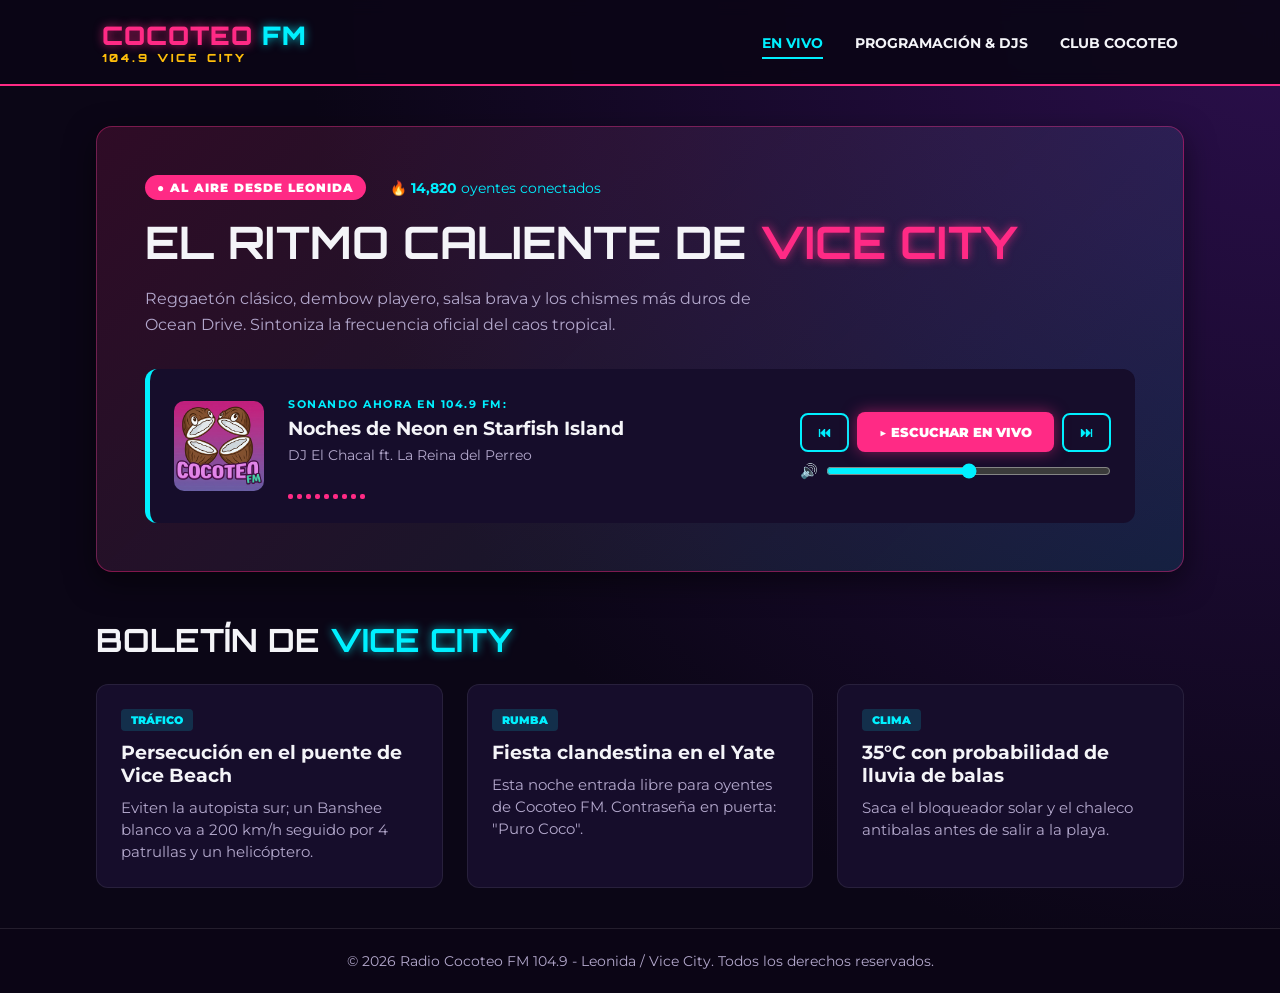
<file: index.html>
<!DOCTYPE html>
<html lang="es">
<head>
    <meta charset="UTF-8">
    <meta name="viewport" content="width=device-width, initial-scale=1.0">
    <title>Radio Cocoteo FM | Vice City 104.9</title>
    <link rel="stylesheet" href="styles.css">
    <link href="https://fonts.googleapis.com/css2?family=Montserrat:wght@400;700;900&family=Orbitron:wght@700;900&display=swap" rel="stylesheet">
</head>
<body>
    <header class="navbar">
        <div class="logo">
            <span class="neon-pink">COCOTEO</span> <span class="neon-cyan">FM</span>
            <small>104.9 VICE CITY</small>
        </div>
        <nav>
            <ul class="nav-links">
                <li><a href="index.html" class="active">En Vivo</a></li>
                <li><a href="programacion.html">Programación & DJs</a></li>
                <li><a href="club.html">Club Cocoteo</a></li>
            </ul>
        </nav>
    </header>

    <main class="container">
        <section class="hero fade-in">
            <div class="hero-content">
                <div class="hero-top-bar">
                    <span class="badge-live">● AL AIRE DESDE LEONIDA</span>
                    <span class="listeners-count">🔥 <strong id="listeners-num">14,820</strong> oyentes conectados</span>
                </div>
                <h1>EL RITMO CALIENTE DE <span class="neon-pink">VICE CITY</span></h1>
                <p>Reggaetón clásico, dembow playero, salsa brava y los chismes más duros de Ocean Drive. Sintoniza la frecuencia oficial del caos tropical.</p>
                
                <!-- Reproductor Interactivo Mejorado -->
                <div class="radio-player">
                    <div class="album-art" id="album-art">
                        <img src="img/portada-radio.jpg" alt="Portada Cocoteo FM" onerror="this.style.display='none'">
                        <div class="vinyl-placeholder"></div>
                    </div>
                    <div class="track-info">
                        <span class="label-playing">SONANDO AHORA EN 104.9 FM:</span>
                        <h3 id="song-title">Noches de Neon en Starfish Island</h3>
                        <p id="song-artist">DJ El Chacal ft. La Reina del Perreo</p>
                        
                        <div class="equalizer" id="equalizer">
                            <span></span><span></span><span></span><span></span><span></span><span></span><span></span><span></span><span></span>
                        </div>
                    </div>
                    <div class="player-controls">
                        <div class="buttons-row">
                            <button id="prev-song-btn" class="btn-outline" title="Track anterior">⏮</button>
                            <button id="play-btn" class="btn-neon">▶ ESCUCHAR EN VIVO</button>
                            <button id="next-song-btn" class="btn-outline" title="Siguiente track">⏭</button>
                        </div>
                        <div class="volume-control">
                            <span>🔊</span>
                            <input type="range" id="volume-slider" min="0" max="1" step="0.05" value="0.5" aria-label="Volumen">
                        </div>
                    </div>
                </div>
            </div>
        </section>

        <!-- Noticias Flash de Vice City -->
        <section class="news-section fade-in">
            <h2 class="section-title">BOLETÍN DE <span class="neon-cyan">VICE CITY</span></h2>
            <div class="cards-grid">
                <article class="card">
                    <span class="tag">TRÁFICO</span>
                    <h3>Persecución en el puente de Vice Beach</h3>
                    <p>Eviten la autopista sur; un Banshee blanco va a 200 km/h seguido por 4 patrullas y un helicóptero.</p>
                </article>
                <article class="card">
                    <span class="tag">RUMBA</span>
                    <h3>Fiesta clandestina en el Yate</h3>
                    <p>Esta noche entrada libre para oyentes de Cocoteo FM. Contraseña en puerta: "Puro Coco".</p>
                </article>
                <article class="card">
                    <span class="tag">CLIMA</span>
                    <h3>35°C con probabilidad de lluvia de balas</h3>
                    <p>Saca el bloqueador solar y el chaleco antibalas antes de salir a la playa.</p>
                </article>
            </div>
        </section>
    </main>

    <footer>
        <p>© 2026 Radio Cocoteo FM 104.9 - Leonida / Vice City. Todos los derechos reservados.</p>
    </footer>

    <script src="script.js"></script>
</body>
</html>
</file>
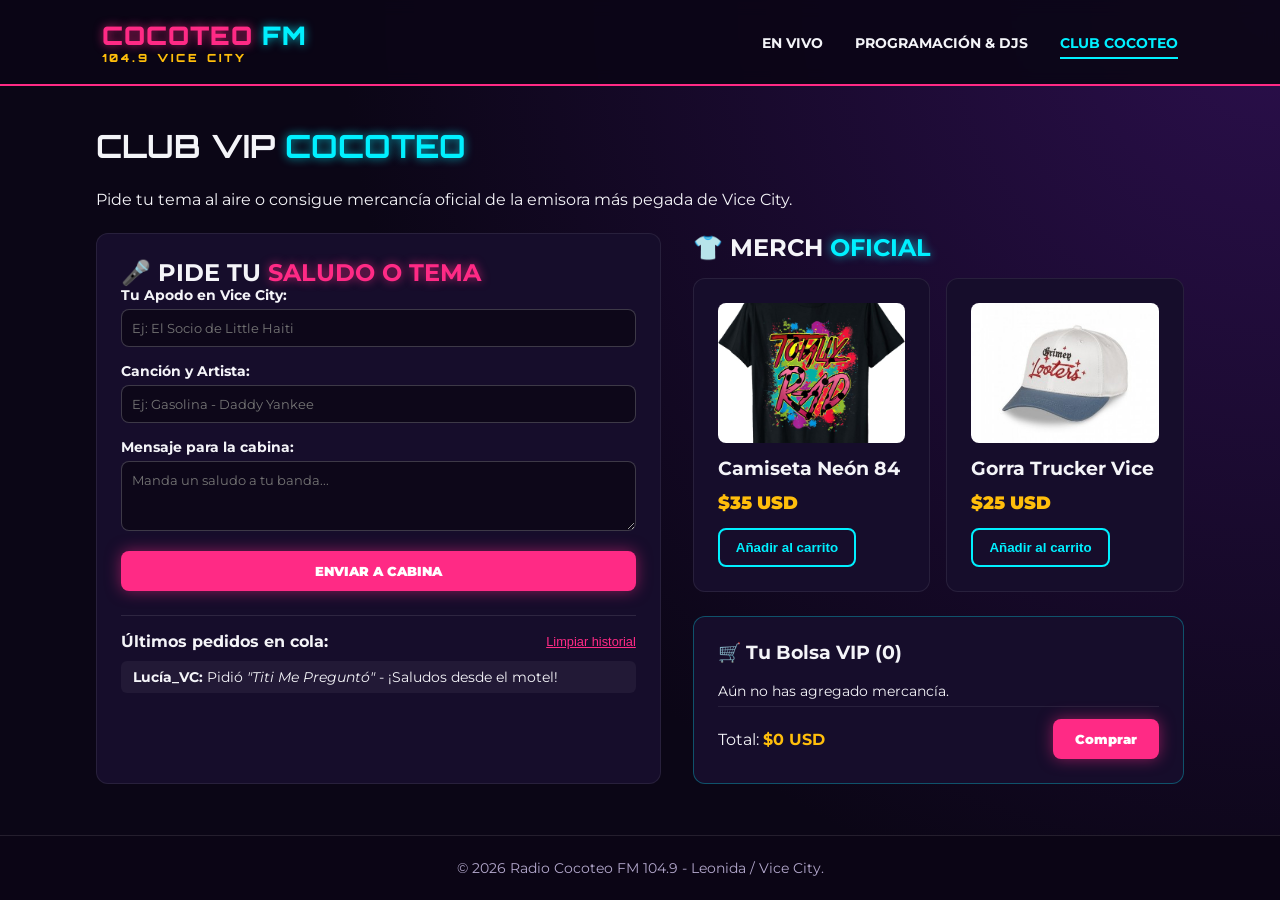
<file: club.html>
<!DOCTYPE html>
<html lang="es">
<head>
    <meta charset="UTF-8">
    <meta name="viewport" content="width=device-width, initial-scale=1.0">
    <title>Club Cocoteo | Radio Cocoteo FM</title>
    <link rel="stylesheet" href="styles.css">
    <link href="https://fonts.googleapis.com/css2?family=Montserrat:wght@400;700;900&family=Orbitron:wght@700;900&display=swap" rel="stylesheet">
</head>
<body>
    <header class="navbar">
        <div class="logo">
            <span class="neon-pink">COCOTEO</span> <span class="neon-cyan">FM</span>
            <small>104.9 VICE CITY</small>
        </div>
        <nav>
            <ul class="nav-links">
                <li><a href="index.html">En Vivo</a></li>
                <li><a href="programacion.html">Programación & DJs</a></li>
                <li><a href="club.html" class="active">Club Cocoteo</a></li>
            </ul>
        </nav>
    </header>

    <main class="container">
        <section class="page-header fade-in">
            <h1>CLUB VIP <span class="neon-cyan">COCOTEO</span></h1>
            <p>Pide tu tema al aire o consigue mercancía oficial de la emisora más pegada de Vice City.</p>
        </section>

        <div class="two-columns fade-in">
            <!-- Formulario interactivo para pedir canciones -->
            <section class="card form-section">
                <h2>🎤 PIDE TU <span class="neon-pink">SALUDO O TEMA</span></h2>
                <form id="request-form">
                    <div class="form-group">
                        <label for="listener-name">Tu Apodo en Vice City:</label>
                        <input type="text" id="listener-name" placeholder="Ej: El Socio de Little Haiti" required>
                    </div>
                    <div class="form-group">
                        <label for="song-request">Canción y Artista:</label>
                        <input type="text" id="song-request" placeholder="Ej: Gasolina - Daddy Yankee" required>
                    </div>
                    <div class="form-group">
                        <label for="shoutout">Mensaje para la cabina:</label>
                        <textarea id="shoutout" rows="3" placeholder="Manda un saludo a tu banda..."></textarea>
                    </div>
                    <button type="submit" class="btn-neon full-width">ENVIAR A CABINA</button>
                </form>

                <div class="requests-feed">
                    <div class="feed-header">
                        <h4>Últimos pedidos en cola:</h4>
                        <button id="clear-requests-btn" class="btn-link">Limpiar historial</button>
                    </div>
                    <ul id="requests-list">
                        <li><strong>Lucía_VC:</strong> Pidió <em>"Titi Me Preguntó"</em> - ¡Saludos desde el motel!</li>
                    </ul>
                </div>
            </section>

            <!-- Tienda Merch con Carrito -->
            <section class="merch-section">
                <h2>👕 MERCH <span class="neon-cyan">OFICIAL</span></h2>
                <div class="merch-grid">
                    <div class="card merch-card">
                        <img src="img/camiseta.jpg" alt="Camiseta Cocoteo" onerror="this.style.display='none'">
                        <h3>Camiseta Neón 84</h3>
                        <p class="price">$35 USD</p>
                        <button class="btn-outline buy-btn" data-item="Camiseta Neón 84" data-price="35">Añadir al carrito</button>
                    </div>
                    <div class="card merch-card">
                        <img src="img/gorra.jpg" alt="Gorra Cocoteo" onerror="this.style.display='none'">
                        <h3>Gorra Trucker Vice</h3>
                        <p class="price">$25 USD</p>
                        <button class="btn-outline buy-btn" data-item="Gorra Trucker Vice" data-price="25">Añadir al carrito</button>
                    </div>
                </div>

                <!-- Resumen del Carrito VIP -->
                <div class="card cart-summary">
                    <h3>🛒 Tu Bolsa VIP (<span id="cart-count">0</span>)</h3>
                    <ul id="cart-items-list" class="cart-list">
                        <li class="empty-cart">Aún no has agregado mercancía.</li>
                    </ul>
                    <div class="cart-footer">
                        <span>Total: <strong class="neon-yellow">$<span id="cart-total">0</span> USD</strong></span>
                        <button id="checkout-btn" class="btn-neon">Comprar</button>
                    </div>
                </div>
                <div id="cart-notification" class="cart-toast hidden"></div>
            </section>
        </div>
    </main>

    <footer>
        <p>© 2026 Radio Cocoteo FM 104.9 - Leonida / Vice City.</p>
    </footer>

    <script src="script.js"></script>
</body>
</html>
</file>
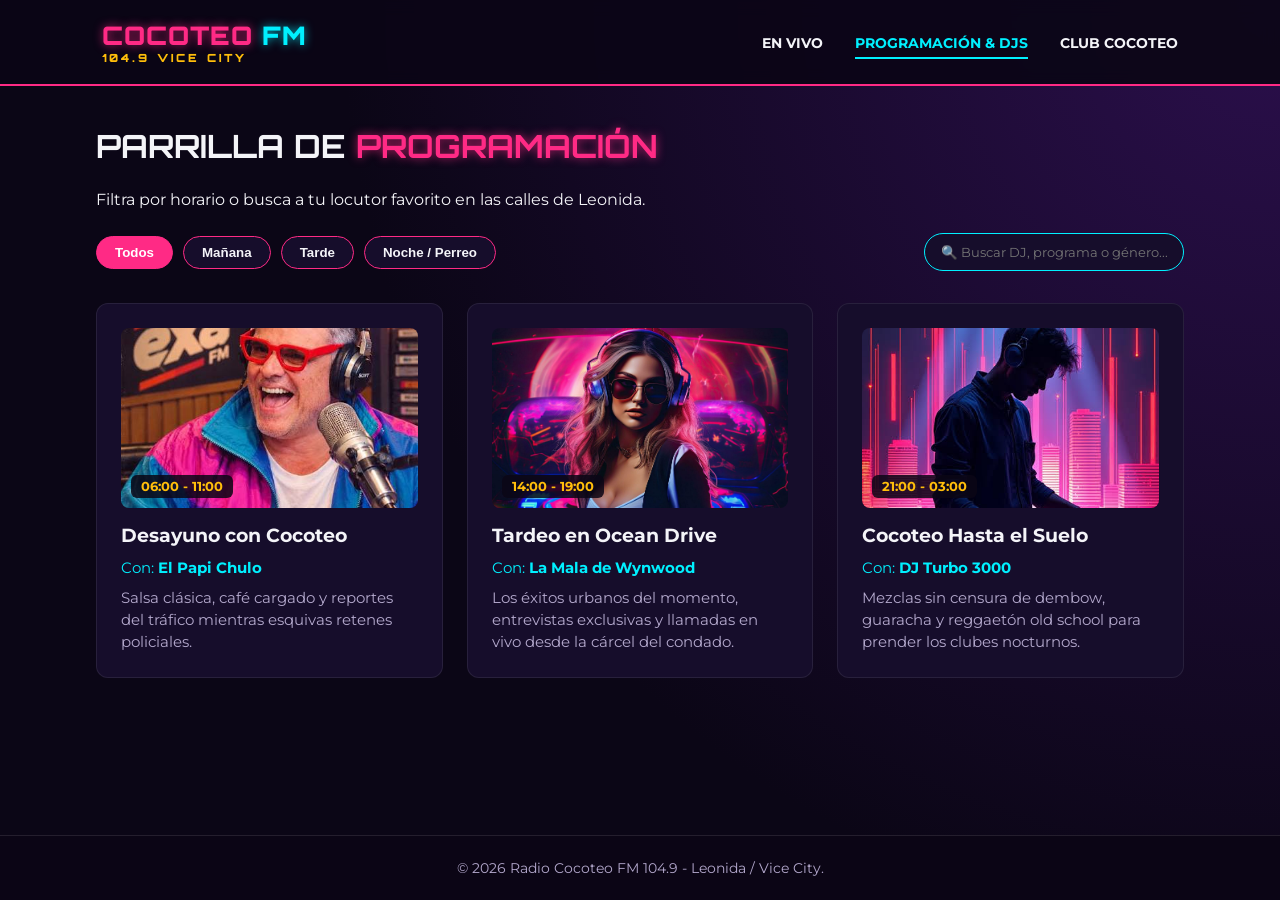
<file: programacion.html>
<!DOCTYPE html>
<html lang="es">
<head>
    <meta charset="UTF-8">
    <meta name="viewport" content="width=device-width, initial-scale=1.0">
    <title>Programación | Radio Cocoteo FM</title>
    <link rel="stylesheet" href="styles.css">
    <link href="https://fonts.googleapis.com/css2?family=Montserrat:wght@400;700;900&family=Orbitron:wght@700;900&display=swap" rel="stylesheet">
</head>
<body>
    <header class="navbar">
        <div class="logo">
            <span class="neon-pink">COCOTEO</span> <span class="neon-cyan">FM</span>
            <small>104.9 VICE CITY</small>
        </div>
        <nav>
            <ul class="nav-links">
                <li><a href="index.html">En Vivo</a></li>
                <li><a href="programacion.html" class="active">Programación & DJs</a></li>
                <li><a href="club.html">Club Cocoteo</a></li>
            </ul>
        </nav>
    </header>

    <main class="container">
        <section class="page-header fade-in">
            <h1>PARRILLA DE <span class="neon-pink">PROGRAMACIÓN</span></h1>
            <p>Filtra por horario o busca a tu locutor favorito en las calles de Leonida.</p>
            
            <div class="controls-bar">
                <div class="filter-buttons">
                    <button class="filter-btn active" data-filter="all">Todos</button>
                    <button class="filter-btn" data-filter="manana">Mañana</button>
                    <button class="filter-btn" data-filter="tarde">Tarde</button>
                    <button class="filter-btn" data-filter="noche">Noche / Perreo</button>
                </div>
                <input type="text" id="dj-search" class="search-input" placeholder="🔍 Buscar DJ, programa o género...">
            </div>
        </section>

        <section class="schedule-grid fade-in" id="schedule-container">
            <div class="card dj-card" data-category="manana">
                <div class="dj-img-box">
                    <img src="img/dj1.jpg" alt="El Papi Chulo" onerror="this.style.display='none'">
                    <span class="time-badge">06:00 - 11:00</span>
                </div>
                <h3>Desayuno con Cocoteo</h3>
                <p class="dj-name">Con: <strong>El Papi Chulo</strong></p>
                <p>Salsa clásica, café cargado y reportes del tráfico mientras esquivas retenes policiales.</p>
            </div>

            <div class="card dj-card" data-category="tarde">
                <div class="dj-img-box">
                    <img src="img/dj2.jpg" alt="La Mala de Wynwood" onerror="this.style.display='none'">
                    <span class="time-badge">14:00 - 19:00</span>
                </div>
                <h3>Tardeo en Ocean Drive</h3>
                <p class="dj-name">Con: <strong>La Mala de Wynwood</strong></p>
                <p>Los éxitos urbanos del momento, entrevistas exclusivas y llamadas en vivo desde la cárcel del condado.</p>
            </div>

            <div class="card dj-card" data-category="noche">
                <div class="dj-img-box">
                    <img src="img/dj3.jpg" alt="DJ Turbo 3000" onerror="this.style.display='none'">
                    <span class="time-badge">21:00 - 03:00</span>
                </div>
                <h3>Cocoteo Hasta el Suelo</h3>
                <p class="dj-name">Con: <strong>DJ Turbo 3000</strong></p>
                <p>Mezclas sin censura de dembow, guaracha y reggaetón old school para prender los clubes nocturnos.</p>
            </div>
        </section>
    </main>

    <footer>
        <p>© 2026 Radio Cocoteo FM 104.9 - Leonida / Vice City.</p>
    </footer>

    <script src="script.js"></script>
</body>
</html>
</file>
<file: styles.css>
:root {
    --bg-dark: #0b0616;
    --bg-card: #160d2b;
    --neon-pink: #ff2a85;
    --neon-cyan: #00f0ff;
    --neon-yellow: #ffbe0b;
    --text-main: #f4f4f8;
    --text-muted: #b3a8cc;
}

* {
    margin: 0;
    padding: 0;
    box-sizing: border-box;
}

body {
    font-family: 'Montserrat', sans-serif;
    background: radial-gradient(circle at top right, #2b0f4c, var(--bg-dark) 60%);
    color: var(--text-main);
    min-height: 100vh;
    display: flex;
    flex-direction: column;
}

/* Navegación */
.navbar {
    display: flex;
    justify-content: space-between;
    align-items: center;
    padding: 1.2rem 8%;
    background: rgba(11, 6, 22, 0.92);
    border-bottom: 2px solid var(--neon-pink);
    position: sticky;
    top: 0;
    z-index: 100;
    backdrop-filter: blur(8px);
}

.logo {
    font-family: 'Orbitron', sans-serif;
    font-size: 1.6rem;
    font-weight: 900;
    letter-spacing: 1px;
}

.logo small {
    display: block;
    font-size: 0.7rem;
    color: var(--neon-yellow);
    letter-spacing: 3px;
}

.neon-pink {
    color: var(--neon-pink);
    text-shadow: 0 0 10px rgba(255, 42, 133, 0.7);
}

.neon-cyan {
    color: var(--neon-cyan);
    text-shadow: 0 0 10px rgba(0, 240, 255, 0.7);
}

.neon-yellow {
    color: var(--neon-yellow);
}

.nav-links {
    list-style: none;
    display: flex;
    gap: 2rem;
}

.nav-links a {
    text-decoration: none;
    color: var(--text-main);
    font-weight: 700;
    text-transform: uppercase;
    font-size: 0.9rem;
    transition: 0.3s;
    padding-bottom: 5px;
}

.nav-links a:hover, .nav-links a.active {
    color: var(--neon-cyan);
    border-bottom: 2px solid var(--neon-cyan);
}

/* Contenedor Principal */
.container {
    width: 85%;
    max-width: 1200px;
    margin: 2.5rem auto;
    flex: 1;
}

/* Hero & Reproductor */
.hero {
    background: linear-gradient(135deg, rgba(255, 42, 133, 0.15), rgba(0, 240, 255, 0.1));
    border: 1px solid rgba(255, 42, 133, 0.4);
    border-radius: 16px;
    padding: 3rem;
    margin-bottom: 3rem;
    box-shadow: 0 10px 30px rgba(0, 0, 0, 0.5);
}

.hero-top-bar {
    display: flex;
    align-items: center;
    gap: 1.5rem;
    flex-wrap: wrap;
}

.badge-live {
    background: var(--neon-pink);
    color: #fff;
    padding: 5px 12px;
    border-radius: 20px;
    font-size: 0.75rem;
    font-weight: 900;
    letter-spacing: 1px;
    animation: pulse 1.5s infinite;
}

.listeners-count {
    font-size: 0.85rem;
    color: var(--neon-cyan);
}

.hero h1 {
    font-family: 'Orbitron', sans-serif;
    font-size: 2.8rem;
    margin: 1rem 0;
    line-height: 1.2;
}

.hero p {
    color: var(--text-muted);
    max-width: 650px;
    margin-bottom: 2rem;
    line-height: 1.6;
}

/* Reproductor */
.radio-player {
    display: flex;
    align-items: center;
    gap: 1.5rem;
    background: var(--bg-card);
    padding: 1.5rem;
    border-radius: 12px;
    border-left: 5px solid var(--neon-cyan);
    flex-wrap: wrap;
}

.album-art {
    width: 90px;
    height: 90px;
    border-radius: 10px;
    background: linear-gradient(45deg, var(--neon-pink), var(--neon-cyan));
    display: flex;
    align-items: center;
    justify-content: center;
    overflow: hidden;
    font-size: 2.2rem;
    transition: transform 0.4s ease;
}

.album-art.spinning {
    box-shadow: 0 0 18px rgba(0, 240, 255, 0.6);
}

.album-art img {
    width: 100%;
    height: 100%;
    object-fit: cover;
}

.track-info {
    flex: 1;
    min-width: 220px;
}

.label-playing {
    font-size: 0.7rem;
    color: var(--neon-cyan);
    font-weight: 700;
    letter-spacing: 1.5px;
}

.track-info h3 {
    margin: 4px 0;
    font-size: 1.2rem;
}

.track-info p {
    margin: 0;
    font-size: 0.9rem;
}

/* Ecualizador */
.equalizer {
    display: flex;
    align-items: flex-end;
    gap: 4px;
    height: 22px;
    margin-top: 10px;
}

.equalizer span {
    width: 5px;
    height: 5px;
    background: var(--neon-pink);
    border-radius: 2px;
    transition: height 0.2s;
}

.equalizer.playing span {
    animation: bounce 0.55s infinite alternate;
}

.equalizer.playing span:nth-child(2) { animation-delay: 0.1s; background: var(--neon-cyan); }
.equalizer.playing span:nth-child(3) { animation-delay: 0.3s; }
.equalizer.playing span:nth-child(4) { animation-delay: 0.2s; background: var(--neon-yellow); }
.equalizer.playing span:nth-child(5) { animation-delay: 0.4s; }
.equalizer.playing span:nth-child(6) { animation-delay: 0.15s; background: var(--neon-cyan); }
.equalizer.playing span:nth-child(7) { animation-delay: 0.25s; }
.equalizer.playing span:nth-child(8) { animation-delay: 0.35s; background: var(--neon-yellow); }
.equalizer.playing span:nth-child(9) { animation-delay: 0.1s; }

.player-controls {
    display: flex;
    flex-direction: column;
    gap: 10px;
}

.buttons-row {
    display: flex;
    gap: 8px;
    align-items: center;
}

.volume-control {
    display: flex;
    align-items: center;
    gap: 8px;
    font-size: 0.9rem;
}

.volume-control input[type="range"] {
    width: 100%;
    accent-color: var(--neon-cyan);
    cursor: pointer;
}

/* Botones */
.btn-neon {
    background: var(--neon-pink);
    color: #fff;
    border: none;
    padding: 12px 22px;
    font-weight: 900;
    border-radius: 8px;
    cursor: pointer;
    box-shadow: 0 0 15px rgba(255, 42, 133, 0.5);
    transition: 0.3s;
    font-family: 'Montserrat', sans-serif;
}

.btn-neon:hover {
    transform: translateY(-2px);
    box-shadow: 0 0 25px rgba(255, 42, 133, 0.9);
}

.btn-outline {
    background: transparent;
    color: var(--neon-cyan);
    border: 2px solid var(--neon-cyan);
    padding: 10px 16px;
    font-weight: 700;
    border-radius: 8px;
    cursor: pointer;
    transition: 0.3s;
}

.btn-outline:hover {
    background: var(--neon-cyan);
    color: var(--bg-dark);
}

.btn-link {
    background: none;
    border: none;
    color: var(--neon-pink);
    font-size: 0.8rem;
    cursor: pointer;
    text-decoration: underline;
}

.full-width { width: 100%; }

/* Cards y Grids */
.section-title, .page-header h1 {
    font-family: 'Orbitron', sans-serif;
    margin-bottom: 1.5rem;
    font-size: 2rem;
}

.cards-grid, .schedule-grid {
    display: grid;
    grid-template-columns: repeat(auto-fit, minmax(280px, 1fr));
    gap: 1.5rem;
}

.card {
    background: var(--bg-card);
    border: 1px solid rgba(255, 255, 255, 0.08);
    border-radius: 12px;
    padding: 1.5rem;
    transition: transform 0.3s, border-color 0.3s;
}

.card:hover {
    transform: translateY(-5px);
    border-color: var(--neon-cyan);
}

.tag {
    display: inline-block;
    background: rgba(0, 240, 255, 0.15);
    color: var(--neon-cyan);
    font-size: 0.7rem;
    font-weight: 900;
    padding: 4px 10px;
    border-radius: 4px;
    margin-bottom: 10px;
}

.card h3 { margin-bottom: 0.6rem; }
.card p { color: var(--text-muted); font-size: 0.92rem; line-height: 1.5; }

/* Programación & DJs */
.controls-bar {
    display: flex;
    justify-content: space-between;
    align-items: center;
    gap: 1rem;
    margin: 1.5rem 0 2rem;
    flex-wrap: wrap;
}

.filter-buttons {
    display: flex;
    gap: 10px;
    flex-wrap: wrap;
}

.filter-btn {
    background: var(--bg-card);
    color: var(--text-main);
    border: 1px solid var(--neon-pink);
    padding: 8px 18px;
    border-radius: 20px;
    cursor: pointer;
    font-weight: 700;
    transition: 0.3s;
}

.filter-btn.active, .filter-btn:hover {
    background: var(--neon-pink);
    color: #fff;
}

.search-input {
    padding: 10px 16px;
    border-radius: 20px;
    border: 1px solid var(--neon-cyan);
    background: var(--bg-card);
    color: #fff;
    min-width: 260px;
    font-family: inherit;
}

.search-input:focus {
    outline: none;
    box-shadow: 0 0 12px rgba(0, 240, 255, 0.4);
}

.dj-img-box {
    height: 180px;
    background: linear-gradient(135deg, #2b0f4c, #ff2a85);
    border-radius: 8px;
    margin-bottom: 1rem;
    position: relative;
    overflow: hidden;
}

.dj-img-box img {
    width: 100%;
    height: 100%;
    object-fit: cover;
}

.time-badge {
    position: absolute;
    bottom: 10px;
    left: 10px;
    background: rgba(11, 6, 22, 0.85);
    color: var(--neon-yellow);
    padding: 4px 10px;
    border-radius: 6px;
    font-size: 0.8rem;
    font-weight: 700;
}

.dj-name {
    color: var(--neon-cyan) !important;
    margin-bottom: 0.5rem;
}

/* Club & Formulario */
.two-columns {
    display: grid;
    grid-template-columns: 1.15fr 1fr;
    gap: 2rem;
    margin-top: 1.5rem;
}

.form-group {
    margin-bottom: 1rem;
}

.form-group label {
    display: block;
    margin-bottom: 6px;
    font-size: 0.85rem;
    font-weight: 700;
}

.form-group input, .form-group textarea {
    width: 100%;
    padding: 10px;
    border-radius: 8px;
    border: 1px solid rgba(255, 255, 255, 0.2);
    background: rgba(0, 0, 0, 0.4);
    color: #fff;
    font-family: inherit;
}

.form-group input:focus, .form-group textarea:focus {
    outline: none;
    border-color: var(--neon-cyan);
}

.requests-feed {
    margin-top: 1.5rem;
    padding-top: 1rem;
    border-top: 1px solid rgba(255, 255, 255, 0.1);
}

.feed-header {
    display: flex;
    justify-content: space-between;
    align-items: center;
}

.requests-feed ul {
    list-style: none;
    margin-top: 10px;
    max-height: 200px;
    overflow-y: auto;
}

.requests-feed li {
    background: rgba(255, 255, 255, 0.05);
    padding: 8px 12px;
    border-radius: 6px;
    margin-bottom: 8px;
    font-size: 0.85rem;
}

.merch-grid {
    display: grid;
    grid-template-columns: 1fr 1fr;
    gap: 1rem;
    margin-top: 1rem;
}

.merch-card img {
    width: 100%;
    height: 140px;
    object-fit: cover;
    border-radius: 8px;
    margin-bottom: 10px;
    background: #231442;
}

.price {
    color: var(--neon-yellow) !important;
    font-weight: 900;
    font-size: 1.1rem !important;
    margin: 8px 0 12px;
}

/* Carrito VIP */
.cart-summary {
    margin-top: 1.5rem;
    border-color: rgba(0, 240, 255, 0.3);
}

.cart-list {
    list-style: none;
    margin: 12px 0;
    font-size: 0.88rem;
}

.cart-list li {
    display: flex;
    justify-content: space-between;
    padding: 6px 0;
    border-bottom: 1px solid rgba(255, 255, 255, 0.08);
}

.cart-footer {
    display: flex;
    justify-content: space-between;
    align-items: center;
    margin-top: 12px;
}

.cart-toast {
    margin-top: 1rem;
    padding: 12px;
    background: rgba(0, 240, 255, 0.2);
    border: 1px solid var(--neon-cyan);
    border-radius: 8px;
    text-align: center;
    font-weight: 700;
}

.hidden { display: none; }

footer {
    text-align: center;
    padding: 1.5rem;
    background: rgba(11, 6, 22, 0.95);
    border-top: 1px solid rgba(255, 255, 255, 0.1);
    color: var(--text-muted);
    font-size: 0.85rem;
}

/* Animaciones */
@keyframes pulse {
    0%, 100% { opacity: 1; }
    50% { opacity: 0.5; }
}

@keyframes bounce {
    0% { height: 5px; }
    100% { height: 22px; }
}

.fade-in {
    animation: fadeInUp 0.7s ease forwards;
}

@keyframes fadeInUp {
    from { opacity: 0; transform: translateY(20px); }
    to { opacity: 1; transform: translateY(0); }
}

@media (max-width: 768px) {
    .navbar { flex-direction: column; gap: 1rem; }
    .hero h1 { font-size: 2rem; }
    .two-columns { grid-template-columns: 1fr; }
    .merch-grid { grid-template-columns: 1fr; }
}
</file>
